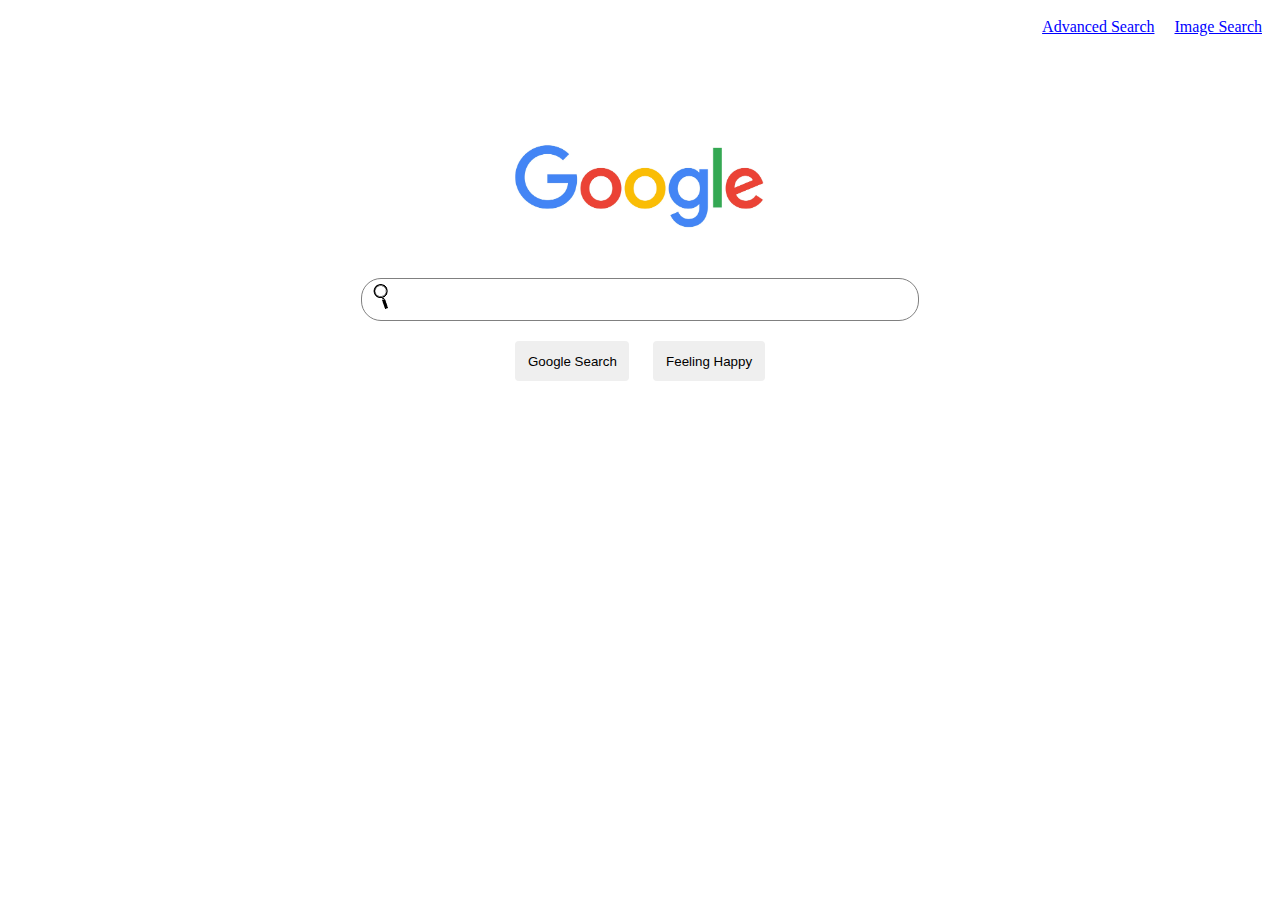
<file: index.html>
<!DOCTYPE html>
<html lang="en">
    <head>
        <title>Search</title>
        <link href="styles.css" rel="stylesheet">
    </head>
    <body>
        
        <div class="right">
            <a href="image.html">Image Search</a>
            <a href="advanced.html">Advanced Search</a>
        </div>
        <br><br><br><br><br>
        
            <div class="center">
                <img src="google.png">
            </div>
           
            <form action="https://google.com/search" class="center">
                <div>
                    <input type="text" name="q" class="round" autocomplete="on">
                </div>
                <div>
                    <input type="submit" value="Google Search" class="gray_button">
                    <input type="submit" value="Feeling Happy" name="btnI" formaction="https://google.com/search" class="gray_button">
                </div>
            </form>          
        
    </body>
</html>
</file>
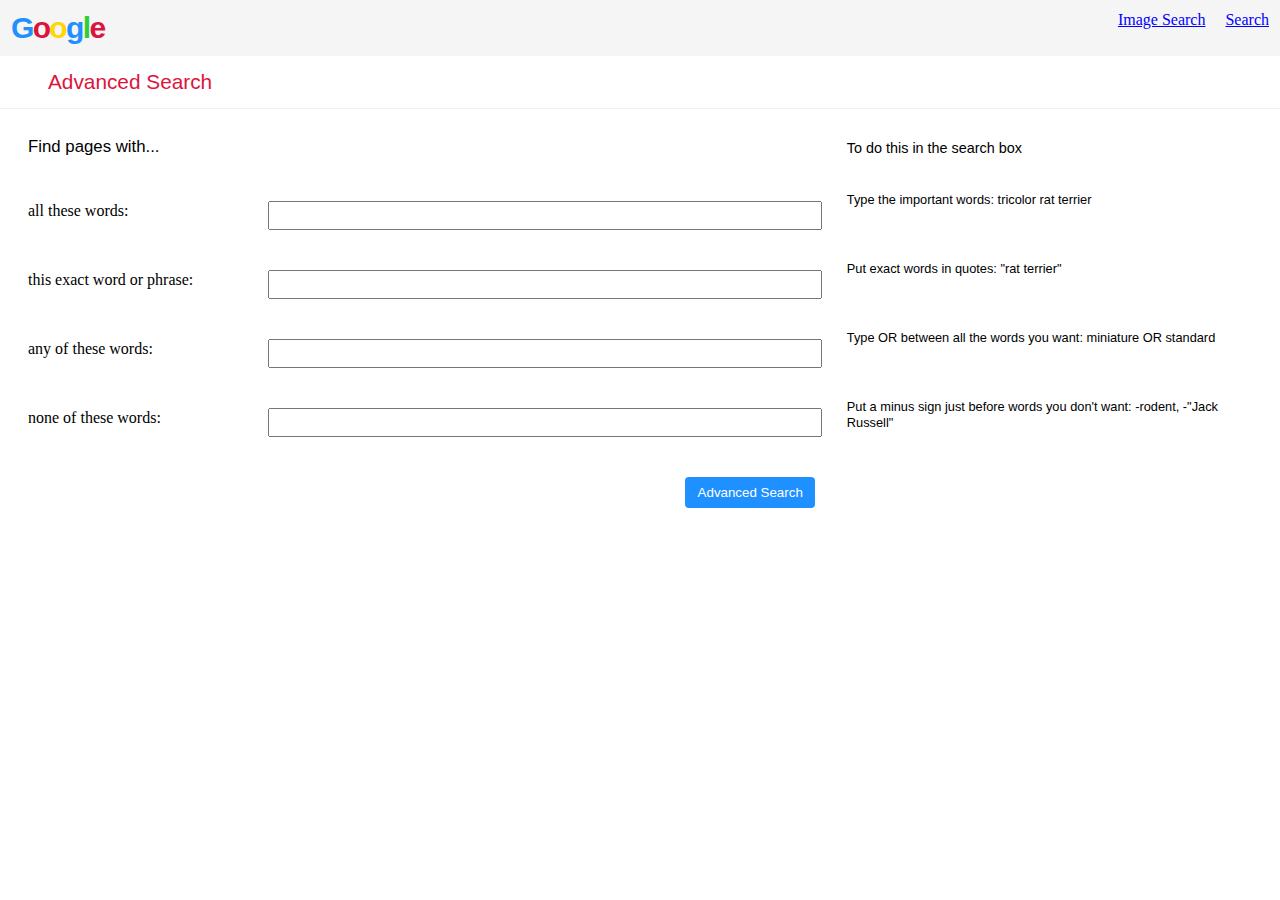
<file: advanced.html>
<!DOCTYPE html>
<html lang="en">
    <head>
        <title>Search</title>
        <link href="styles.css" rel="stylesheet">
        <style>
            @media screen and (max-width: 750px){
                h3, .h3{
                    display: none;
                }
            }
        </style>
    </head>
    <body>
        <div class="gray">
            <a href="index.html">Search</a>
            <a href="image.html">Image Search</a>
            <div class="google small">
                <span class="blue_letter">G</span>
                <span class="red_letter">o</span>
                <span class="yellow_letter">o</span>
                <span class="blue_letter">g</span>
                <span class="green_letter">l</span>
                <span class="red_letter">e</span>           
            </div>
        </div>
        <div>
            <h1>Advanced Search</h1>
        </div>
        <hr>
        <div class="container">
            <div class="fixed">
                <h2>Find pages with...</h2>
            </div>
            <div class="flex45"></div>
            <div class="flex30">
                <h3>To do this in the search box</h3>
            </div>
        </div>
        <form action="https://google.com/search">

            <div class="container">            
                <div class="fixed">
                    <label for="as_q">all these words:</label>
                </div>
                <div class="flex45">
                    <input type="text" name="as_q">
                </div>
                <div class="flex30">                    
                    <span class="h3">Type the important words:  tricolor rat terrier</span>
                </div>
            </div>
            <div class="container">   
                <div class="fixed">
                    <label for="as_epq">this exact word or phrase:</label>
                </div>
                <div class="flex45">
                    <input type="text" name="as_epq">
                </div>
                <div class="flex30">
                    <span class="h3">Put exact words in quotes:  "rat terrier"</span>
                </div>
            </div>
            <div class="container">   
                <div class="fixed">
                    <label for="as_oq">any of these words:</label>
                </div>
                <div class="flex45">
                    <input type="text" name="as_oq">
                </div>
                <div class="flex30">
                    <span class="h3">Type OR between all the words you want:  miniature OR standard</span>
                </div>
            </div>
            <div class="container"> 
                <div class="fixed">
                    <label for="as_eq">none of these words:</label>
                </div>
                <div class="flex45">
                    <input type="text" name="as_eq">
                </div>
                <div class="flex30">
                    <span class="h3">Put a minus sign just before words you don't want:  -rodent, -"Jack Russell"</span>
                </div>
                <hr>
            </div>                
            <div class="container"> 
                <div class="fixed"></div>
                <div class="flex15"></div>
                <div class="flex15"></div>
                <div class="flex15">
                    <input type="submit" value="Advanced Search" class="blue_submit">
                </div>                
                <div class="flex30"></div>
            </div>
        </form>
        
    </body>
</html>
</file>
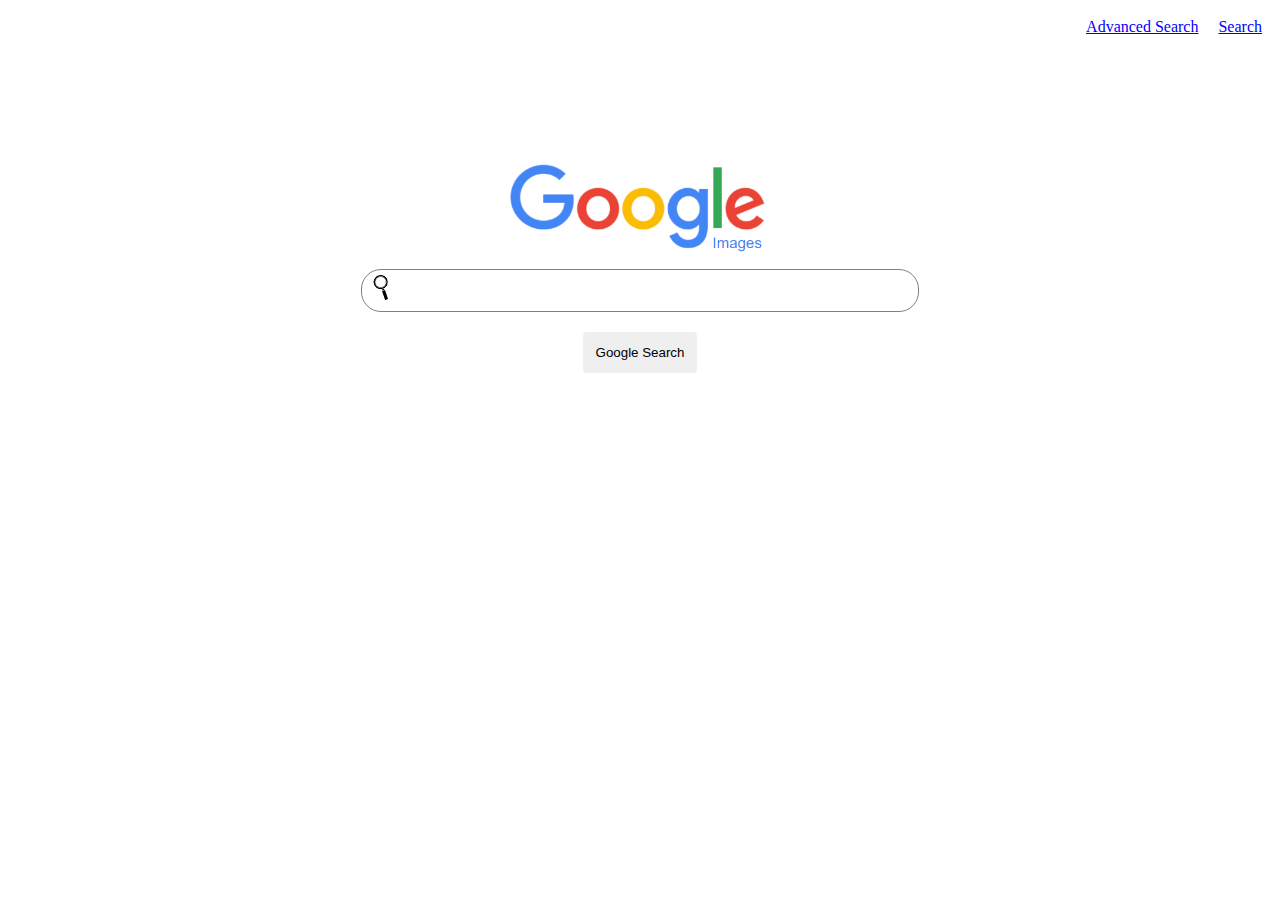
<file: image.html>
<!DOCTYPE html>
<html lang="en">
    <head>
        <title>Search</title>
        <link href="styles.css" rel="stylesheet">
    </head>
    <body>
        <div>
            <a href="index.html">Search</a>
            <a href="advanced.html">Advanced Search</a>
        </div>
        <br><br><br><br><br><br><br><br>       

        <div class="center">
            <img src="google_image.png">
        </div>
        <form action="https://www.google.com/search?tbm=isch&" class="center">
            <div>
                <input type="text" name="q" class="round">
            </div>
            <div>
                <input type="submit" value="Google Search" class="gray_button">       
            </div>
            <input type="text" name="tbm" value="isch" hidden>
        </form>
    </body>
</html>
</file>
<file: styles.css>
.container
{
    display: flex;
    justify-content: left;          
}


.container > div.fixed
{
    width: 200px;
    margin: 20px;
    text-align: left;
    line-height: 20px;    
}

.container > div.flex45
{
    width: 45%;
    margin: 10px;
    text-align: left;
    line-height: 15px;   
}

.container > div.flex30
{
    width: 30%;
    margin: 10px;
    text-align: left;
    line-height: 15px;   
}

.container > div.flex15
{
    width: 15%;
    margin: 10px;
    text-align: left;
    line-height: 15px;
}

div.flex45 > input[type=text]
{
    width: 95%;
    line-height: 15px;
}

a{
    margin: 10px;
    float: right;         
}

a:link, a:visited
{
    color: blue;
}

a:hover
{
    color: red;
}

h1
{
    color:	#DC143C;
    font-size: 1.3em;
    font-family: Arial, Helvetica, sans-serif;
    font-weight: 100;
    margin-left: 40px;
}

h2
{
    font-size: 1.05em;
    font-family: Arial, Helvetica, sans-serif;
    font-weight: 100;
    margin: 0px;    
}

h3
{
    font-size: 0.9em;
    font-family:Arial, Helvetica, sans-serif;
    font-weight: 100;
}

.h3
{
    font-size: 0.8em;
    font-family: Arial, Helvetica, sans-serif;
    font-weight: 100;
    margin: 0px; 
    padding: 0px;   
}

hr
{
    color: #f1f1f1;
    background-color: #f1f1f1;
    height: 1px;
    border-width: 0px;
    margin-left: -8px;
    margin-right: -8px;
}

.center
{
    text-align: center;
}

.gray
{
    background-color:#F5F5F5;
    padding: 1px;
    margin-top: -8px;
    margin-left: -8px;
    margin-right: -8px;      
}

.gray_button
{
    border: none;
    padding: 1%;
    border-radius: 4px;
}

.gray_button:hover
{
    border: 1px solid #DCDCDC;
}

.gray_button[type=submit]:focus
{
    border: 1px solid #1E90FF;
}

.blue_submit
{
    background-color: #1E90FF;
    color: white;
    outline: none;
    border: none;
    border-radius: 4px;
    padding: 8px;
    width: 130px;
}

img
{
    width: 25%;    
}

.google
{
    font-family: Arial, Helvetica, sans-serif;
    font-size: 60px;
    font-weight: bold;
    letter-spacing: -10px;
}

.small
{
    font-size: 30px;
    letter-spacing: -5px;
    padding: 10px;
}

.blue_letter
{
    color: #1E90FF;
}

.red_letter
{
    color:#DC143C;
}

.yellow_letter
{
    color:#FFD700;
}

.green_letter
{
    color:#32CD32;
}

input
{
    margin: 10px;
    padding: 5px;   
}

input.round
{
   border-radius: 20px;   
   padding: 10px;
   width: 40%;
   border: 1px solid grey;
   background-color: white;
   background-image: url('ikon.png');
   background-position: 5px 5px;    
   background-repeat: no-repeat;
   padding-left: 40px;
   font-size: 1.1em;        
}

input.round:hover, input.round[type=text]:focus
{
    box-shadow: 0 4px 8px 0 rgba(0, 0, 0, 0.1), 0 6px 20px 0 rgba(0, 0, 0, 0.19);
    box-sizing: border-box; ;
    border: none;
    outline: none;
    background-color: white;
    color: black;
}

label
{    
    padding-top: 30px;
    padding-bottom: 20px;
    margin-top: 20px;  
}
</file>
